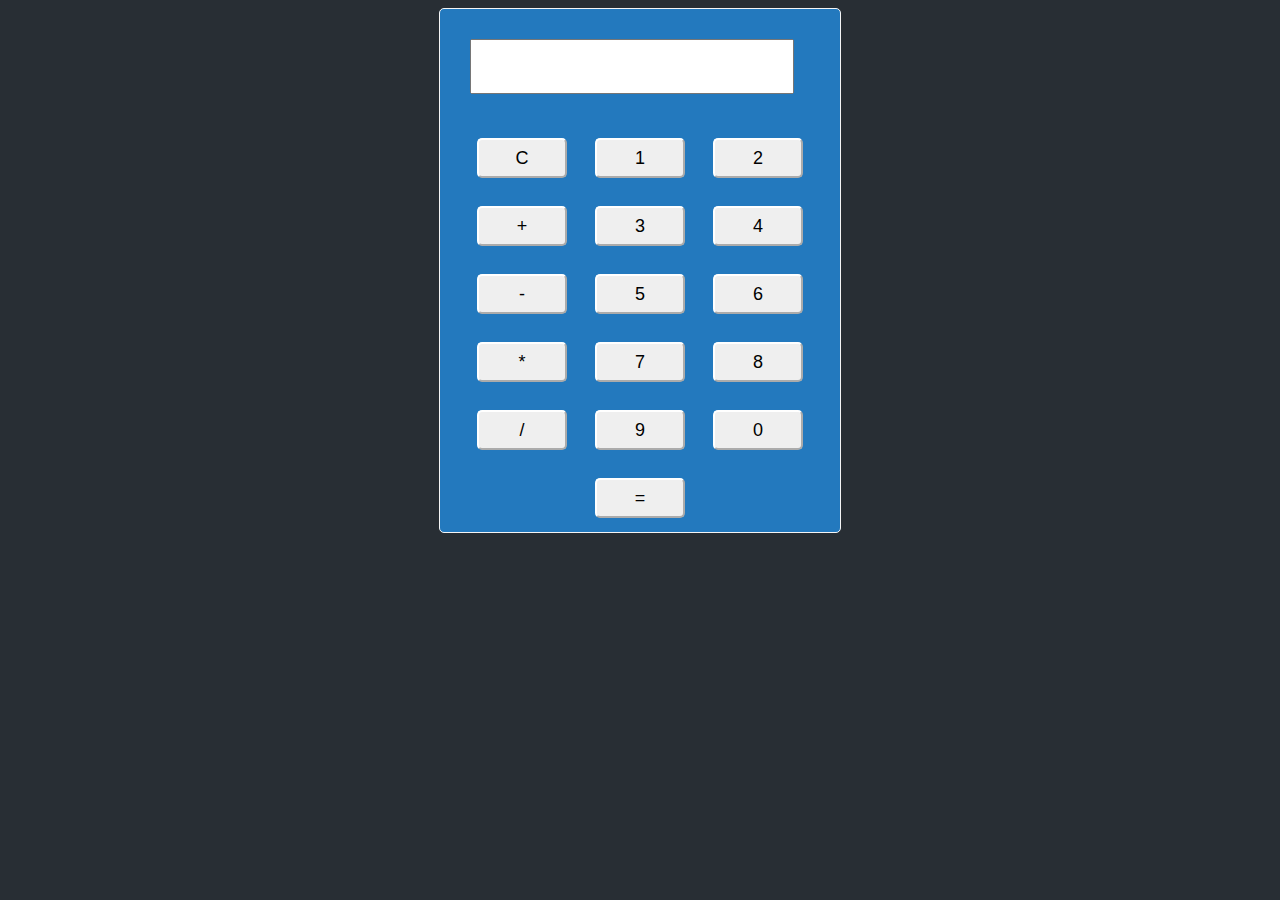
<file: Calculator/index.html>
<!DOCTYPE html>
<html lang="en">
<head>
  <title>Bipul ka Calculator</title>
  <style>
    body{
      background-color: rgb(40, 46, 52);
      display: flex;
      justify-content: center;
      
    }
    #calculator{
      border: 1px solid whitesmoke;
      width: 400px;
      border-radius: 5px;

      background-color: rgba(35, 134, 214, 0.853);
    }
    #input-display{
      width: 80%;
      margin: 30px;
      padding: 15px 0px;
      display: flex;
      justify-content: center;
      font-size: large;
      
    }
    .buttons{
      display: flex;
      justify-content: center;
      flex-wrap: wrap;
      
    }
    .buttons button{
      margin: 14px;
      width: 90px;
      height: 40px;
      border-radius: 5px;
      border-color: white;
      font-size: large;

    }
  </style>
</head>
<body>
  <div id="calculator">
    <input type="text" id="input-display" >
    <div class="buttons">
      <button onclick="dis = '';
      document.querySelector('#input-display').value=dis">C</button>

      <button onclick="dis = dis +'1';
      document.querySelector('#input-display').value=dis">1</button>
      <!-- jab bhi koyi 1 button ko click kare dis pe 1 add hojana chayye, next jo display hai 'input-display' waha ka value jo latest variable hai wo hojana chayye  -->

      <button onclick="dis = dis +'2';
      document.querySelector('#input-display').value=dis">2</button>

      <button onclick="dis = dis +'+';
      document.querySelector('#input-display').value=dis">+</button>

      <button onclick="dis = dis +'3';
      document.querySelector('#input-display').value=dis">3</button>

      <button onclick="dis = dis +'4';
      document.querySelector('#input-display').value=dis">4</button>

      <button onclick="dis = dis +'-';
      document.querySelector('#input-display').value=dis">-</button>

      <button onclick="dis = dis +'5';
      document.querySelector('#input-display').value=dis">5</button>

      <button onclick="dis = dis +'6';
      document.querySelector('#input-display').value=dis">6</button>

      <button onclick="dis = dis +'*';
      document.querySelector('#input-display').value=dis">*</button>

      <button onclick="dis = dis +'7';
      document.querySelector('#input-display').value=dis">7</button>

      <button onclick="dis = dis +'8';
      document.querySelector('#input-display').value=dis">8</button>

      <button onclick="dis = dis +'/';
      document.querySelector('#input-display').value=dis">/</button>

      <button onclick="dis = dis +'9';
      document.querySelector('#input-display').value=dis">9</button>

      <button onclick="dis = dis +'0';
      document.querySelector('#input-display').value=dis">0</button>

      <button onclick="dis = eval(dis);
      document.querySelector('#input-display').value=dis">=</button>

    </div>

  </div>
  <script>
    let dis = '';
    document.querySelector('#input-display').value=dis;
  </script>
</body>
</html>
</file>
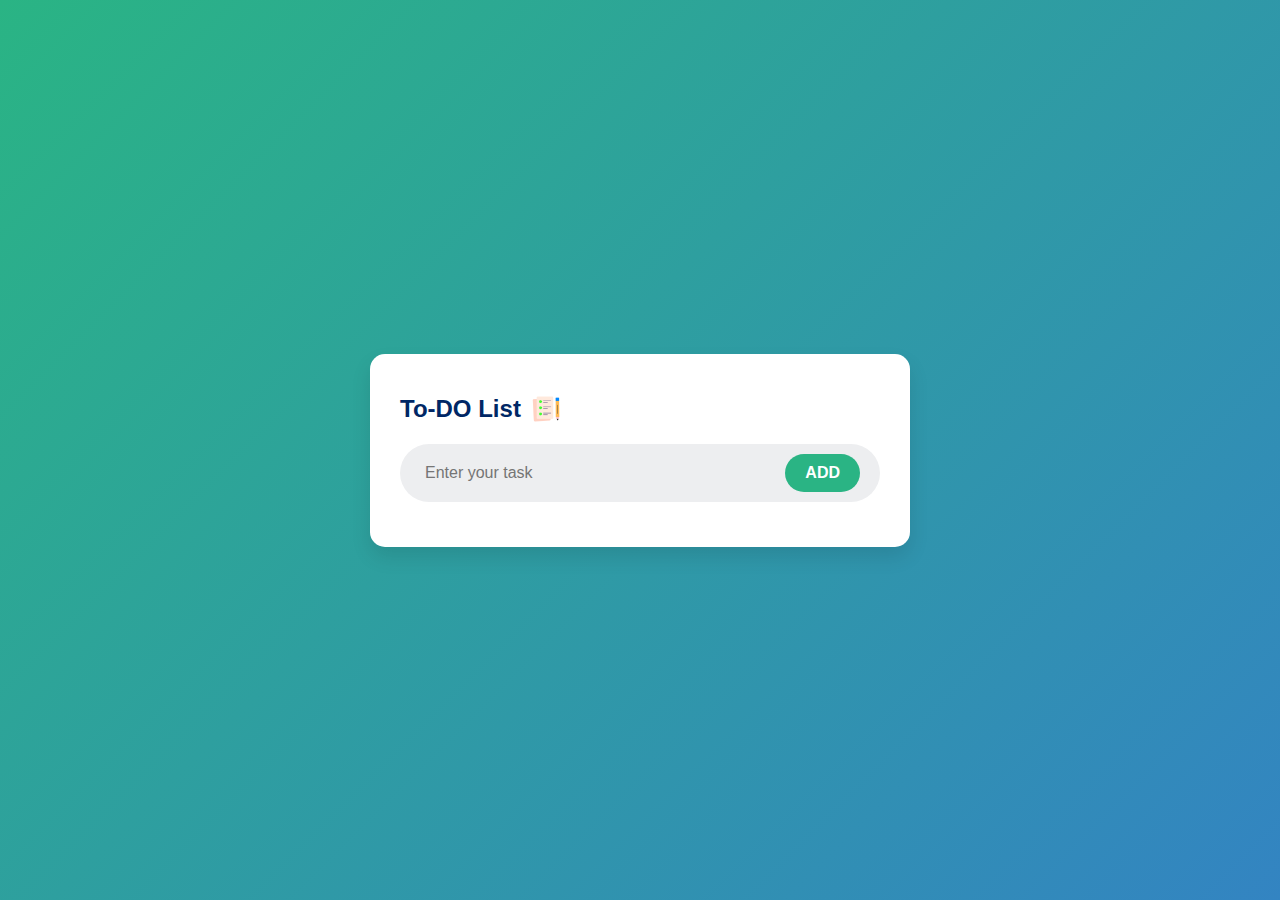
<file: TODO app/index.html>
<!DOCTYPE html>
<html lang="en">
<head>
  <meta charset="UTF-8">
  <meta name="viewport" content="width=device-width, initial-scale=1.0">
  <title>TODO APP</title>
  <link rel="stylesheet" href="styles.css">
</head>


<body>
  <div class="container">
    <div class="todo-app">
      <h2>To-DO List<img src="images/icon.png"></h2>
      <div class="row">
        <input type="text" placeholder="Enter your task" id="input-text">
        <button id="add-button">ADD</button>
      </div>
      
      <ul class="list-container" id="task-list">
       
       
      </ul>
    </div>
  </div>

  <script src="script.js"></script>
</body>
</html>
</file>
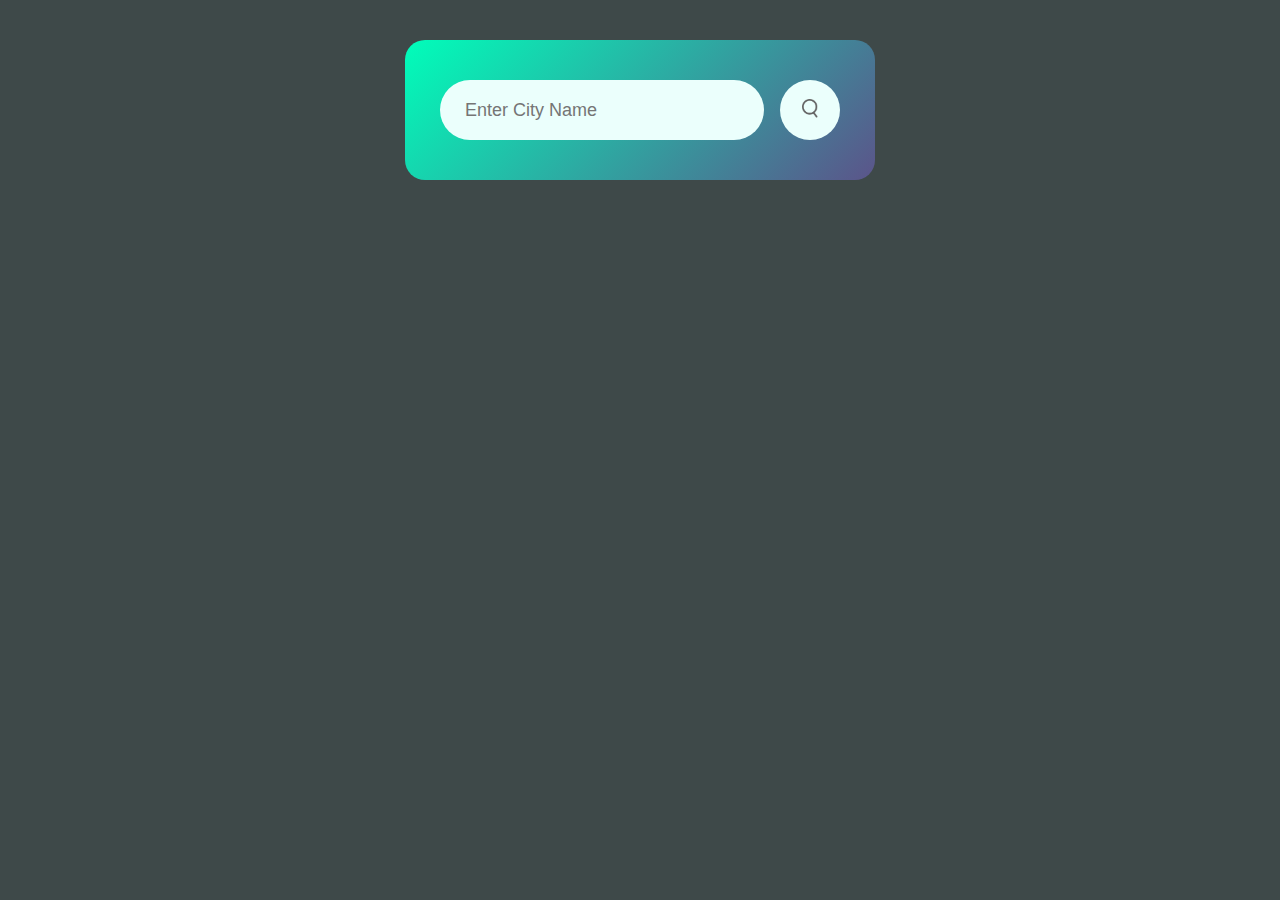
<file: Weather APp/index.html>
<!DOCTYPE html>
<html lang="en">
<head>
  <meta charset="UTF-8">
  <meta name="viewport" content="width=device-width, initial-scale=1.0">
  <title>Weather APP</title>
  <link rel="stylesheet" href="styles.css">
</head>
<body>
  <div class="card">
    <div class="search">
      <input type="text" placeholder="Enter City Name" spellcheck="false">
      <button><img src="images/search.png" alt=""></button>
    </div>
    <div class="weather">
      <img src="images/rain.png" class="rain-icon">
      <h1 class="temp">22°C</h1>
      <h2 class="city">Vadodara</h2>
      <div class="details">
        <div class="col">
          <img src="images/humidity.png" alt="">
          <div>
            <p class="humidity">50%</p>
            <p>Humidity</p>
          </div>
        </div>
        <div class="col">
          <img src="images/wind.png" alt="">
          <div>
            <p class="wind">15 km/h</p>
            <p>Wind Speed</p>
          </div>
        </div>
      </div>
    </div>
  </div>

<script src="script.js"></script>
</body>
</html>
</file>
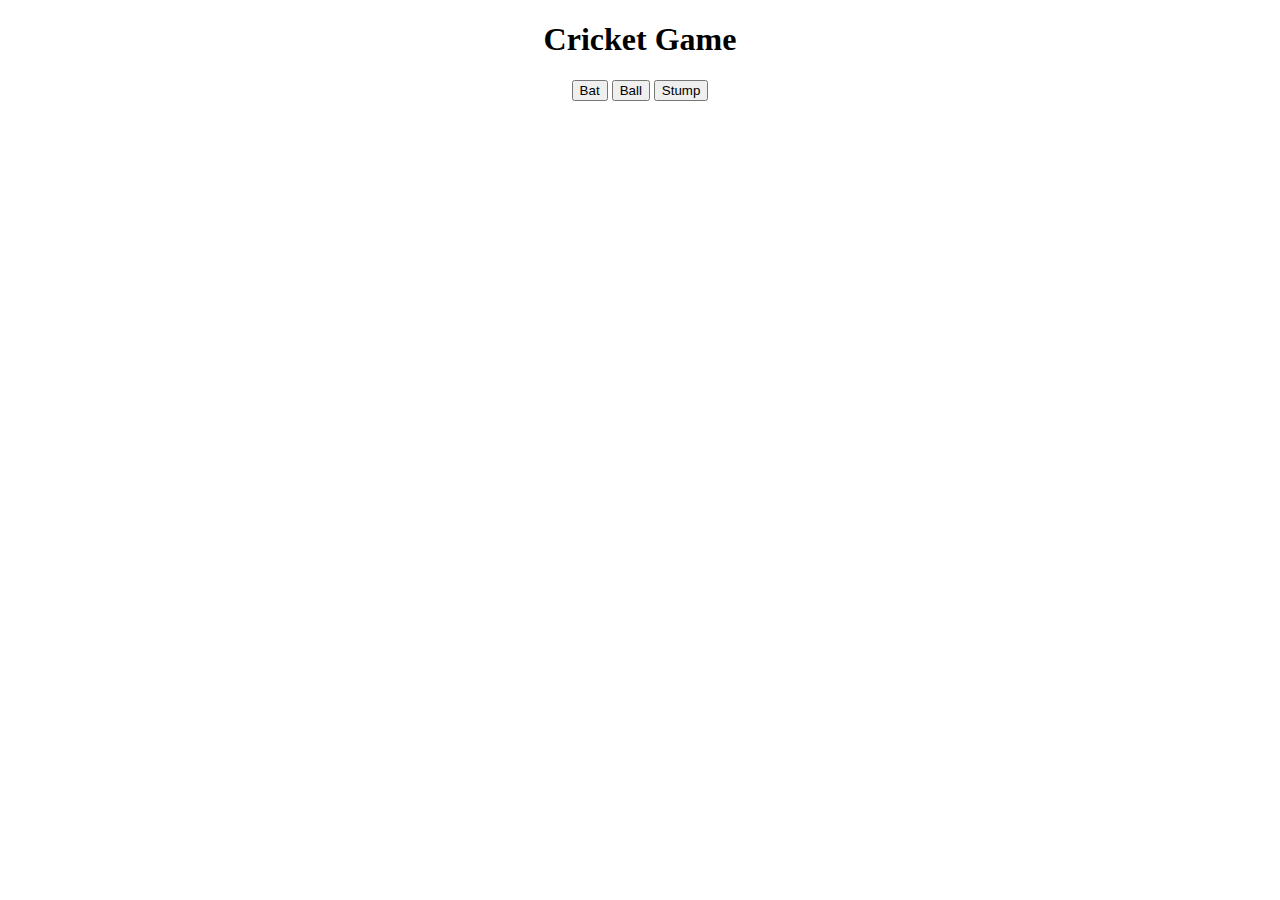
<file: Calculator/cricket.html>
<!DOCTYPE html>
<html lang="en">
<head>
  <title>Cricket</title>
  <style>
    body {
      text-align: center;
    }
  </style>
</head>
<body>
  <h1>Cricket Game</h1>

  <script>
    // Declare variables once globally
    let randomNumber, computerChoice, resultMsg;

    // Function to generate the computer's choice
    function generateComputerChoice() {
      randomNumber = Math.random() * 3;
      if (randomNumber > 0 && randomNumber <= 1) {
        computerChoice = 'Bat';
      } else if (randomNumber > 1 && randomNumber <= 2) {
        computerChoice = 'Ball';
      } else {
        computerChoice = 'Stump';
      }
    }

    // Function for "Bat" button click
    function chooseBat() {
      generateComputerChoice();
      if (computerChoice === 'Ball') {
        resultMsg = 'User Won';
      } else if (computerChoice === 'Bat') {
        resultMsg = `It's a tie`;
      } else {
        resultMsg = 'Computer has won';
      }
      alert(`You have chosen Bat, and Computer has chosen ${computerChoice}. ${resultMsg}`);
    }

    // Function for "Ball" button click
    function chooseBall() {
      generateComputerChoice();
      if (computerChoice === 'Ball') {
        resultMsg = `It's a tie`;
      } else if (computerChoice === 'Bat') {
        resultMsg = 'Computer has won';
      } else {
        resultMsg = 'User Won';
      }
      alert(`You have chosen Ball, and Computer has chosen ${computerChoice}. ${resultMsg}`);
    }

    // Function for "Stump" button click
    function chooseStump() {
      generateComputerChoice();
      if (computerChoice === 'Stump') {
        resultMsg = `It's a tie`;
      } else if (computerChoice === 'Ball') {
        resultMsg = 'Computer has won';
      } else {
        resultMsg = 'User Won';
      }
      alert(`You have chosen Stump, and Computer has chosen ${computerChoice}. ${resultMsg}`);
    }
  </script>

  <!-- Buttons to trigger functions -->
  <button onclick="chooseBat()">Bat</button>
  <button onclick="chooseBall()">Ball</button>
  <button onclick="chooseStump()">Stump</button>
</body>
</html>
</file>
<file: TODO app/styles.css>
* {
  margin: 0;
  padding: 0;
  font-family: 'Poppins', sans-serif;
  box-sizing: border-box;
}

body {
  background: linear-gradient(135deg, #2ab484, #3384c2);
}

.container {
  width: 100%;
  min-height: 100vh;
  display: flex;
  justify-content: center;
  align-items: center;
}

.todo-app {
  width: 100%;
  max-width: 540px;
  background: #fff;
  border-radius: 15px;
  padding: 40px 30px 20px;
  box-shadow: 0 10px 20px rgba(0, 0, 0, 0.1);
}

.todo-app h2 {
  color: #002765;
  display: flex;
  align-items: center;
  margin-bottom: 20px;
  font-size: 24px;
}

.todo-app h2 img {
  width: 30px;
  margin-left: 10px;
}

.row {
  display: flex;
  align-items: center;
  justify-content: space-between;
  background: #edeef0;
  border-radius: 30px;
  padding: 10px 20px;
  margin-bottom: 25px;
}

input {
  flex: 1;
  border: none;
  outline: none;
  background: transparent;
  padding: 10px 5px;
  font-size: 16px;
  width: 330px;
}

button {
  border: none;
  outline: none;
  padding: 10px 20px;
  background: #2ab484;
  color: #fff;
  font-size: 16px;
  font-weight: bold;
  cursor: pointer;
  border-radius: 30px;
  transition: background 0.3s ease;
}

button:hover {
  background: #3384c2;
}

.list-container {
  list-style: none;
  margin-top: 20px;
}

.list-container li {
  display: flex;
  justify-content: space-between;
  align-items: center;
  background: #f9f9f9;
  padding: 10px 15px;
  margin-bottom: 10px;
  border-radius: 10px;
  font-size: 16px;
  color: #333;
  transition: transform 0.2s ease, background 0.3s ease;
  overflow: hidden; 
}

.list-container li:hover {
  transform: scale(1.02);
  background: #f1f1f1;
}

.list-container li span {
  flex: 1;
  word-break: break-word;
}

.list-container li input {
  flex: 1; 
  max-width: 70%;
  border: 1px solid #ccc;
  padding: 5px;
  border-radius: 5px;
  font-size: 16px;
  margin-right: 10px;
  box-sizing: border-box;
}

.list-container li button {
  margin-left: 10px;
  background: #ff6b6b;
  border: none;
  outline: none;
  padding: 5px 10px;
  color: #fff;
  border-radius: 10px;
  cursor: pointer;
  transition: background 0.3s ease;
}

.list-container li button:hover {
  background: #ff4a4a;
}

.list-container li .edit-button {
  background: #2ab484;
}

.list-container li .edit-button:hover {
  background: #3384c2;
}

.list-container {
  padding: 0;
}
</file>
<file: Weather APp/styles.css>
*{
  margin: 0;
  padding: 0;
  font-family: 'Poppins' , sans-serif;
  box-sizing: border-box;
}

body{
  background-color: rgb(62, 73, 73);
}
.card{
  width: 90%;
  max-width: 470px;
  background: linear-gradient(135deg,#00feba,#5b548a);
  color: #fff;
  margin: 40px auto 0;/*top margin, right and left margin, bottom margin(for 4 margin: [top] [right] [bottom] [left];
  )*/
  border-radius: 20px;
  padding: 40px 35px; /*top and bottom 40 40, right and left 35 35*/
  text-align: center;

}
.search{
  width: 100%;
  display: flex;
  align-items: center;
  justify-content: space-between;
   
}
.search input{
  border: 0;
  outline:0;
  background: #ebfffc;
  color: #555;
  padding: 10px 25px;
  height: 60px;
  border-radius: 30px;
  flex:1;
  margin-right: 16px;
  font-size:18px ;

}
.search button{
  border: 0;
  outline:0;
  background: #ebfffc;
  border-radius: 50%;
  width: 60px;
  height: 60px;
  cursor: pointer;
}
.search button img{
  width: 16px;
}

.weather{
  width: auto;
  margin-top: 30px;
}
.weather h1{
  font-size: 80px;
  font-weight: 500;
}
.weather h2{
  font-size: 45px;
  font-weight: 400;
  margin-top: -10px;
}

.details{
  display: flex;
  justify-content: space-between;
  align-items: center;
  margin-top: 50px;
  padding: 0 20px;
  
}

.col{
  display: flex;
  align-items: center;
  text-align: left;

}
.col img{
  width: 40px;
  margin-right: 10px;
}
.humidity, .wind{
  font-size:28px ;
  margin-top: -6px;
}
.weather{
  display: none;
}
</file>
